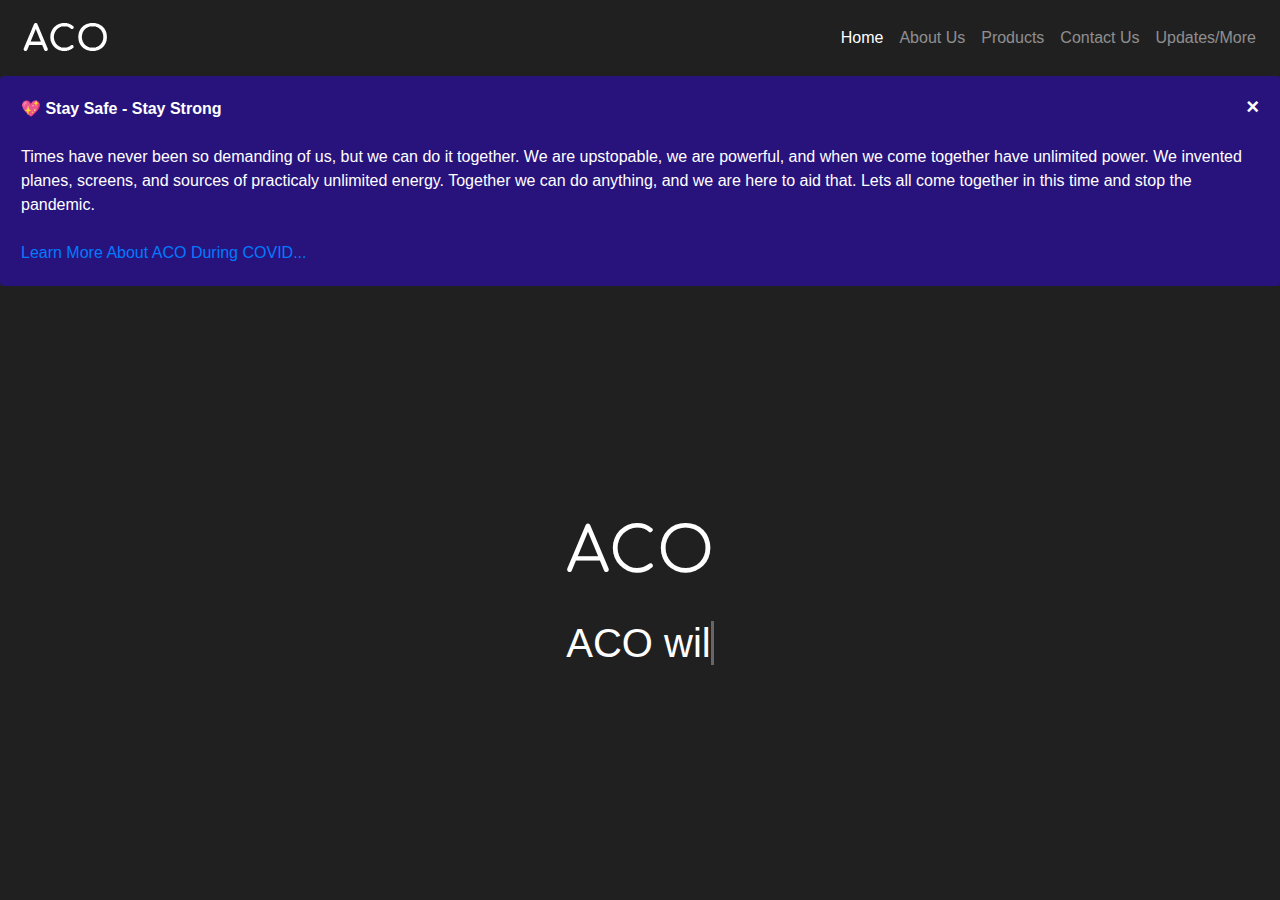
<file: index.html>
<html>
<!--
╭━━━┳━━━┳━━━╮
┃╭━╮┃╭━╮┃╭━╮┃
┃┃╱┃┃┃╱╰┫┃╱┃┃
┃╰━╯┃┃╱╭┫┃╱┃┃
┃╭━╮┃╰━╯┃╰━╯┃
╰╯╱╰┻━━━┻━━━╯
-->
<!-----⭕🔴⭕🔴⭕🔴⭕🔴⭕🔴⭕🔴⭕🔴⭕🔴⭕🔴⭕🔴⭕🔴⭕🔴⭕🔴⭕🔴⭕🔴⭕🔴⭕🔴⭕🔴⭕🔴⭕🔴⭕🔴⭕🔴⭕🔴⭕🔴⭕🔴⭕🔴⭕🔴⭕----->
   <head>
<!-----⭕🔴⭕🔴⭕🔴⭕🔴⭕🔴⭕🔴⭕🔴⭕🔴⭕🔴⭕🔴⭕🔴⭕🔴⭕🔴⭕🔴⭕🔴⭕🔴⭕🔴⭕🔴⭕🔴⭕🔴⭕🔴⭕🔴⭕🔴⭕🔴⭕🔴⭕🔴⭕🔴⭕----->

   <!--🔼Visual Head\---/\---/\---/\---/\---/\---/\---/\---/\---/\---/\---/\---/\---/\---/\---/\---/\---/\---/\---/\---/\---/\---/\---/\---/\---/-->
      <title>ACO Website</title>
      <link rel="apple-touch-icon" sizes="180x180" href="https://i.imgur.com/OQxPnyN.png">
      <link rel="icon" type="image/png" sizes="32x32" href="https://i.imgur.com/OQxPnyN.png">
      <link rel="icon" type="image/png" sizes="16x16" href="https://i.imgur.com/OQxPnyN.png">
   <!--🔼Visual Head\---/\---/\---/\---/\---/\---/\---/\---/\---/\---/\---/\---/\---/\---/\---/\---/\---/\---/\---/\---/\---/\---/\---/\---/\---/-->
   <!--🎨Style CSS\---/\---/\---/\---/\---/\---/\---/\---/\---/\---/\---/\---/\---/\---/\---/\---/\---/\---/\---/\---/\---/\---/\---/\---/\---/-->
      <link rel="manifest" href="site.webmanifest">
      <link href='https://fonts.googleapis.com/css?family=Comfortaa' rel='stylesheet'>
      <link rel="stylesheet" href="css/main.css">
      <link rel="stylesheet" href="css/bootstrap.css">
      <!---c u s t o m--->
      <link rel="stylesheet" href="https://ayaan-codes.github.io/packages/style/one.css">
      <link rel="stylesheet" href="https://ayaan-codes.github.io/packages/style/two.css">
      <link rel="stylesheet" href="https://ayaan-codes.github.io/packages/style/three.css">
      <link rel="stylesheet" href="https://ayaan-codes.github.io/packages/style/extra.css">
      <style>
         section header {
         font-family:'Comfortaa';
         font-size: 62px;
         }
         
      /* width */
      ::-webkit-scrollbar {
      width: 10px;
      }

      /* Track */
      ::-webkit-scrollbar-track {
      background: #202021; 
      }
 
      /* Handle */
      ::-webkit-scrollbar-thumb {
      background: #dbd7d7; 
      }

      /* Handle on hover */
      ::-webkit-scrollbar-thumb:hover {
      background: grey; 
      }
	   </style>
<!--❤💙💜-->
<style>
.alert {
  padding: 20px;
  background-color: #f44336;
  color: white;
  opacity: 1;
  transition: opacity 0.6s;
  margin-bottom: 15px;
}

.alert.success {background-color: #4CAF50;}
.alert.info {background-color: #28137d;}
.alert.warning {background-color: #ff9800;}

.closebtn {
  margin-left: 15px;
  color: white;
  font-weight: bold;
  float: right;
  font-size: 22px;
  line-height: 20px;
  cursor: pointer;
  transition: 0.3s;
}

.closebtn:hover {
  color: black;
}
</style>
   <!--🎨Style CSS\---/\---/\---/\---/\---/\---/\---/\---/\---/\---/\---/\---/\---/\---/\---/\---/\---/\---/\---/\---/\---/\---/\---/\---/\---/-->
   <!--✨META META META META META META META EMBEDS META META META META META META META META META META META META META META-->
      <meta name=description content="Official Website">
      <meta name=viewport content="width=device-width,initial-scale=1,minimum-scale=1,maximum-scale=1,user-scalable=no">
      <meta itemprop=name content=ACO>
      <meta itemprop=description content="Official Website">
      <meta itemprop=image content=https://i.ibb.co/hXKcGjy/aco-chip-set-logo-blue.png>
      <meta name=twitter:card content=summary_large_image>
      <meta name=twitter:title content=ACO Website>
      <meta name=twitter:description content="Official Website">
      <meta name=twitter:image content=https://i.ibb.co/hXKcGjy/aco-chip-set-logo-blue.png>
      <meta property=og:title content=ACO Website>
      <meta property=og:url content=https://ayaan-codes.github.io/web>
      <meta property=og:site_name content=ACO>
      <meta property=og:type content=website>
      <meta property=og:description content="Official Website">
      <meta property=og:image content=https://i.ibb.co/hXKcGjy/aco-chip-set-logo-blue.png>
   <!--✨META META META META META META META EMBEDS META META META META META META META META META META META META META META-->
   <!--📄Script JS\---/\---/\---/\---/\---/\---/\---/\---/\---/\---/\---/\---/\---/\---/\---/\---/\---/\---/\---/\---/\---/\---/\---/\---/\---/-->
      <noscript><meta http-equiv="refresh" content="0;url=https://ayaan-codes.github.io/doit/enable-js.html"></noscript>
      <script src="https://ayaan-codes.github.io/packages/script/scriptone.js"></script>
      <script src="https://ayaan-codes.github.io/packages/script/scripttwo.js"></script>
      <script src="https://ayaan-codes.github.io/packages/script/scriptthree.js"></script>
      <script src="https://ayaan-codes.github.io/packages/script/security.js"></script>
      <script>
      function disableCtrlKeyCombination(e)
      {
      //list all CTRL + key combinations you want to disable
      var forbiddenKeys = new Array('a', 'b', 'c', 'd', 'e', 'f' , 'g', 'h', 'i', 'j', 'k', 'l', 'm', 'n', 'o', 'p', 'q', 'r', 's', 't', 'u', 'v', 'w', 'x', 'y', 'z',);
      var key;
      var isCtrl;
      if(window.event)
      {
      key = window.event.keyCode;     //IE
      if(window.event.ctrlKey)
      isCtrl = true;
      else
      isCtrl = false;
      }
      else
      {
      key = e.which;     //firefox
      if(e.ctrlKey)
      isCtrl = true;
      else
      isCtrl = false;
      }
      //if ctrl is pressed check if other key is in forbidenKeys array
      if(isCtrl)
      {
      for(i=0; i<forbiddenKeys.length; i++)
      {
      //case-insensitive comparation
      if(forbiddenKeys[i].toLowerCase() == String.fromCharCode(key).toLowerCase())
      {
      alert('🔴 ACO WebModeration™ : ctrl + '+String.fromCharCode(key) +' has been disabled for security reasons.');
      return false;
      }
      }
      }
      return true;
      }
      var $root = $('html, body');

      $('a[href^="#"]').click(function() {
      var href = $.attr(this, 'href');

      $root.animate({
      scrollTop: $(href).offset().top
      }, 500, function () {
      window.location.hash = href;
      });

      return false;
      });
      </script>
      <script language=JavaScript>
         //Disable right mouse click Script
         
         var message="🔴 ACO WebModeration™ : Right click has been disabled for security reasons.";
         
         function clickIE4(){
         if (event.button==2){
         alert(message);
         return false;
          }
         }
         
         function clickNS4(e){
         if (document.layers||document.getElementById&&!document.all){
         if (e.which==2||e.which==3){
         alert(message);
         return false;
         }
         }
         }
         
         if (document.layers){
         document.captureEvents(Event.MOUSEDOWN);
         document.onmousedown=clickNS4;
         }
         else if (document.all&&!document.getElementById){
         document.onmousedown=clickIE4;
         }
         
         document.oncontextmenu=new Function("alert(message);return false")
      </script>
 
   <!--📄Script JS\---/\---/\---/\---/\---/\---/\---/\---/\---/\---/\---/\---/\---/\---/\---/\---/\---/\---/\---/\---/\---/\---/\---/\---/\---/-->

<!-----⭕🔴⭕🔴⭕🔴⭕🔴⭕🔴⭕🔴⭕🔴⭕🔴⭕🔴⭕🔴⭕🔴⭕🔴⭕🔴⭕🔴⭕🔴⭕🔴⭕🔴⭕🔴⭕🔴⭕🔴⭕🔴⭕🔴⭕🔴⭕🔴⭕🔴⭕🔴⭕🔴⭕----->
</head>
<!-----⭕🔴⭕🔴⭕🔴⭕🔴⭕🔴⭕🔴⭕🔴⭕🔴⭕🔴⭕🔴⭕🔴⭕🔴⭕🔴⭕🔴⭕🔴⭕🔴⭕🔴⭕🔴⭕🔴⭕🔴⭕🔴⭕🔴⭕🔴⭕🔴⭕🔴⭕🔴⭕🔴⭕----->
<body onkeypress="return disableCtrlKeyCombination(event);" onkeydown="return disableCtrlKeyCombination(event);">

   
   
   
      <section id="navbar">
         <nav class="navbar navbar-expand-lg navbar-dark navbar-blue">
            <a class="navbar-brand" href="#"><img src="images/icoSmall.png"></a>
            <button class="navbar-toggler" type="button" data-toggle="collapse" data-target="#navbarNav" aria-controls="navbarNav" aria-expanded="false" aria-label="Toggle navbar">
            <span class="navbar-toggler-icon"></span>
            </button>
            <div class="collapse navbar-collapse" id="navbarNav">
               <ul class="navbar-nav ml-auto">
                  <li class="nav-item active">
                     <a class="nav-link" href="index.html">Home <span class="sr-only">(current)</span></a>
                  </li>
                  <li class="nav-item">
                     <a class="nav-link" href="about/index.html">About Us</a>
                  </li>
                  <li class="nav-item">
                     <a class="nav-link" href="products/index.html">Products</a>
                  </li>
                  <li class="nav-item">
                     <a class="nav-link" href="contact/index.html">Contact Us</a>
                  </li>
                  <li class="nav-item">
                     <a class="nav-link" href="https://acogoogle.business.site/">Updates/More</a>
                  </li>
               </ul>
            </div>
         </nav>
      </section>
<!--💙💙💙💙💙💙💙💙💙💙💙💙💙💙💙💙💙💙💙💙💙💙💙💙💙💙💙💙💙💙💙💙💙💙💙💙💙💙💙💙💙💙💙💙💙💙💙💙💙💙💙💙💙💙💙💙💙-->
<div class="alert info">
<span class="closebtn">&times;</span>  
<strong>💖 Stay Safe - Stay Strong</strong><br><br> Times have never been so demanding of us, but we can do it together. We are upstopable, we are powerful, and when we come together have unlimited power. We invented planes, screens, and sources of practicaly unlimited energy. Together we can do anything, and we are here to aid that. Lets all come together in this time and stop the pandemic. <br><br>
	<a href="https://comingsoon.acodevelopment.repl.co">Learn More About ACO During COVID...</a>
</div>
<!--💙💙💙💙💙💙💙💙💙💙💙💙💙💙💙💙💙💙💙💙💙💙💙💙💙💙💙💙💙💙💙💙💙💙💙💙💙💙💙💙💙💙💙💙💙💙💙💙💙💙💙💙💙💙💙💙💙-->
      <section>
         <header class="home">
            ACO
         </header>
         <div class="textrotate">
            <script>
               var TxtRotate = function(el, toRotate, period) {
               this.toRotate = toRotate;
               this.el = el;
               this.loopNum = 0;
               this.period = parseInt(period, 10) || 2000;
               this.txt = '';
               this.tick();
               this.isDeleting = false;
               };
               
               TxtRotate.prototype.tick = function() {
               var i = this.loopNum % this.toRotate.length;
               var fullTxt = this.toRotate[i];
               
               if (this.isDeleting) {
               this.txt = fullTxt.substring(0, this.txt.length - 1);
               } else {
               this.txt = fullTxt.substring(0, this.txt.length + 1);
               }
               
               this.el.innerHTML = '<span class="wrap">'+this.txt+'</span>';
               
               var that = this;
               var delta = 300 - Math.random() * 100;
               
               if (this.isDeleting) { delta /= 2; }
               
               if (!this.isDeleting && this.txt === fullTxt) {
               delta = this.period;
               this.isDeleting = true;
               } else if (this.isDeleting && this.txt === '') {
               this.isDeleting = false;
               this.loopNum++;
               delta = 500;
               }
               
               setTimeout(function() {
               that.tick();
               }, delta);
               };
               
               window.onload = function() {
               var elements = document.getElementsByClassName('txt-rotate');
               for (var i=0; i<elements.length; i++) {
               var toRotate = elements[i].getAttribute('data-rotate');
               var period = elements[i].getAttribute('data-period');
               if (toRotate) {
               new TxtRotate(elements[i], JSON.parse(toRotate), period);
               }
               }
               // INJECT CSS
               var css = document.createElement("style");
               css.type = "text/css";
               css.innerHTML = ".txt-rotate > .wrap { border-right: 0.08em solid #666 }";
               document.body.appendChild(css);
               };
            </script>
            <h1>ACO 
               <span
                  class="txt-rotate"
                  data-period="1500"
                  data-rotate='[ "will make you smile :)", "is easy to use!", "can help with work!", "can make you stand out!", "will make you look like a pro!", "can keep you safe!", "can help you invent!", "can help you discover!", "products are the best!" ]'></span>
            </h1>
         </div>
      </section>
      
            
   
   </body>
<!-----⭕🔴⭕🔴⭕🔴⭕🔴⭕🔴⭕🔴⭕🔴⭕🔴⭕🔴⭕🔴⭕🔴⭕🔴⭕🔴⭕🔴⭕🔴⭕🔴⭕🔴⭕🔴⭕🔴⭕🔴⭕🔴⭕🔴⭕🔴⭕🔴⭕🔴⭕🔴⭕🔴⭕----->
</html>
</file>
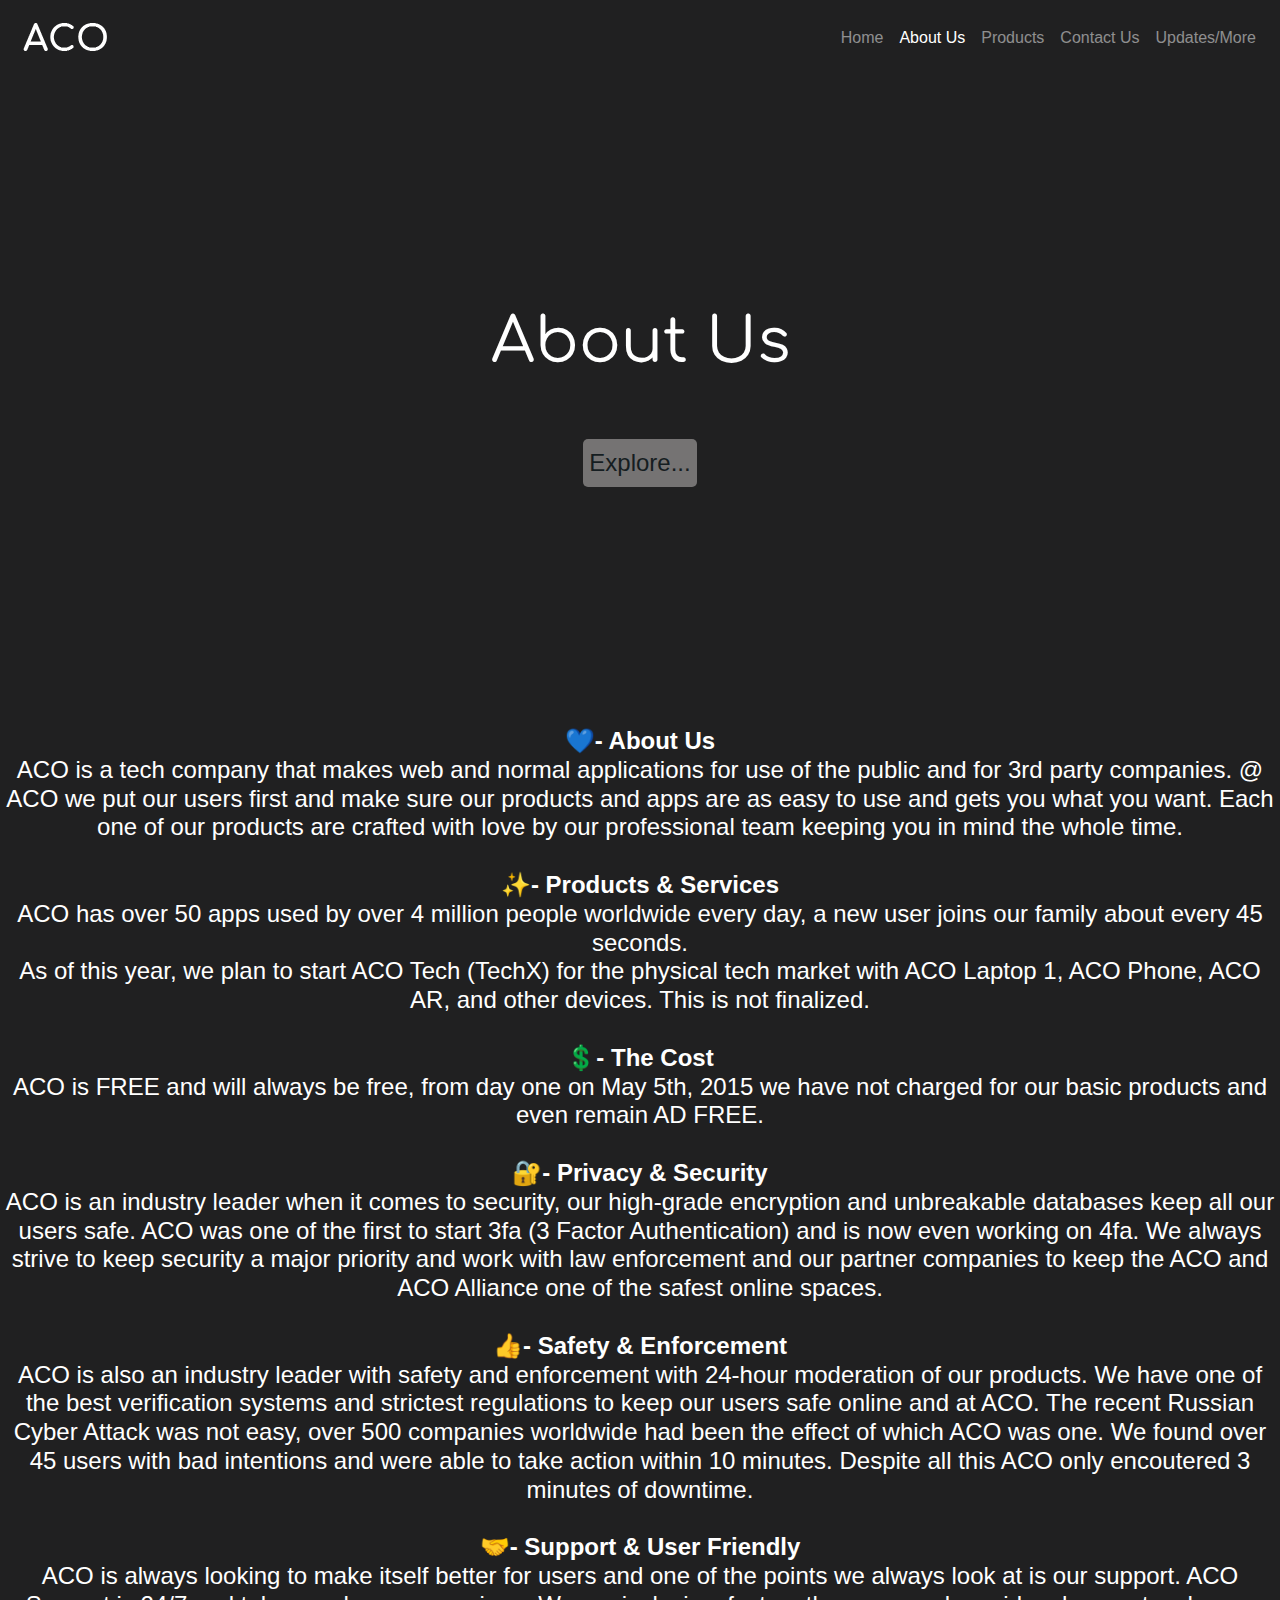
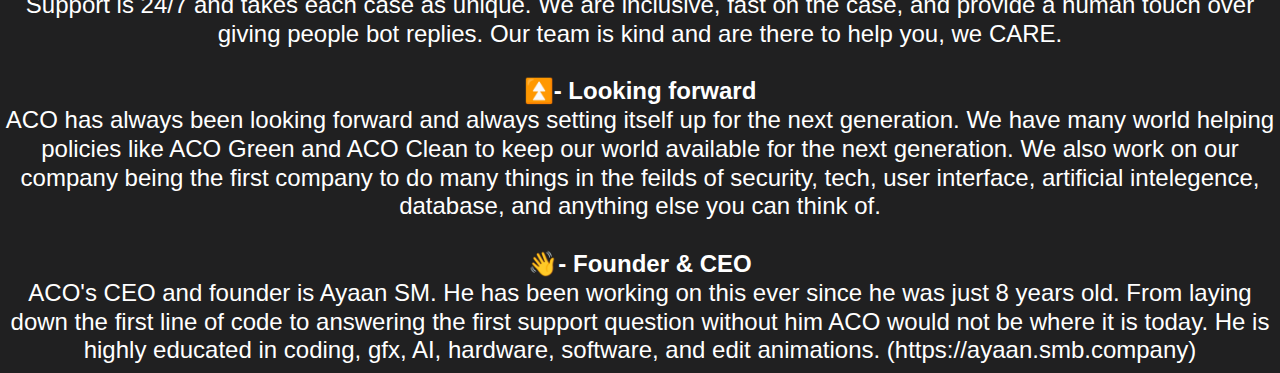
<file: about/index.html>
<html>
<!--
|🅐🅒🅞|🅐🅒🅞|🅐🅒🅞|🅐🅒🅞|🅐🅒🅞|
╭━━━┳━━━┳━━━╮
┃╭━╮┃╭━╮┃╭━╮┃
┃┃╱┃┃┃╱╰┫┃╱┃┃
┃╰━╯┃┃╱╭┫┃╱┃┃
┃╭━╮┃╰━╯┃╰━╯┃
╰╯╱╰┻━━━┻━━━╯
|🅐🅒🅞|🅐🅒🅞|🅐🅒🅞|🅐🅒🅞|🅐🅒🅞|
-->
<!-----⭕🔴⭕🔴⭕🔴⭕🔴⭕🔴⭕🔴⭕🔴⭕🔴⭕🔴⭕🔴⭕🔴⭕🔴⭕🔴⭕🔴⭕🔴⭕🔴⭕🔴⭕🔴⭕🔴⭕🔴⭕🔴⭕🔴⭕🔴⭕🔴⭕🔴⭕🔴⭕🔴⭕----->
   <head>
<!-----⭕🔴⭕🔴⭕🔴⭕🔴⭕🔴⭕🔴⭕🔴⭕🔴⭕🔴⭕🔴⭕🔴⭕🔴⭕🔴⭕🔴⭕🔴⭕🔴⭕🔴⭕🔴⭕🔴⭕🔴⭕🔴⭕🔴⭕🔴⭕🔴⭕🔴⭕🔴⭕🔴⭕----->

   <!--🔼Visual Head\---/\---/\---/\---/\---/\---/\---/\---/\---/\---/\---/\---/\---/\---/\---/\---/\---/\---/\---/\---/\---/\---/\---/\---/\---/-->
      <title>ACO | About Us</title>
      <link rel="apple-touch-icon" sizes="180x180" href="https://i.imgur.com/OQxPnyN.png">
      <link rel="icon" type="image/png" sizes="32x32" href="https://i.imgur.com/OQxPnyN.png">
      <link rel="icon" type="image/png" sizes="16x16" href="https://i.imgur.com/OQxPnyN.png">
   <!--🔼Visual Head\---/\---/\---/\---/\---/\---/\---/\---/\---/\---/\---/\---/\---/\---/\---/\---/\---/\---/\---/\---/\---/\---/\---/\---/\---/-->
   <!--🎨Style CSS\---/\---/\---/\---/\---/\---/\---/\---/\---/\---/\---/\---/\---/\---/\---/\---/\---/\---/\---/\---/\---/\---/\---/\---/\---/-->
      <link rel="manifest" href="site.webmanifest">
      <link href='https://fonts.googleapis.com/css?family=Comfortaa' rel='stylesheet'>
      <link rel="stylesheet" href="../css/main.css">
      <link rel="stylesheet" href="../css/bootstrap.css">
      <!---c u s t o m--->
      <link rel="stylesheet" href="https://ayaan-codes.github.io/packages/style/one.css">
      <link rel="stylesheet" href="https://ayaan-codes.github.io/packages/style/two.css">
      <link rel="stylesheet" href="https://ayaan-codes.github.io/packages/style/three.css">
      <link rel="stylesheet" href="https://ayaan-codes.github.io/packages/style/extra.css">
      <style>
         section header {
         font-family: 'Comfortaa';
         font-size: 62px;
         }
         {
         scroll-behavior: smooth;
         }
      </style>
   <!--🎨Style CSS\---/\---/\---/\---/\---/\---/\---/\---/\---/\---/\---/\---/\---/\---/\---/\---/\---/\---/\---/\---/\---/\---/\---/\---/\---/-->
   <!--✨META META META META META META META EMBEDS META META META META META META META META META META META META META META-->
      <meta name=description content="Official Website">
      <meta name=viewport content="width=device-width,initial-scale=1,minimum-scale=1,maximum-scale=1,user-scalable=no">
      <meta itemprop=name content=ACO>
      <meta itemprop=description content="Official Website">
      <meta itemprop=image content=https://i.ibb.co/hXKcGjy/aco-chip-set-logo-blue.png>
      <meta name=twitter:card content=summary_large_image>
      <meta name=twitter:title content=ACO Website>
      <meta name=twitter:description content="Official Website">
      <meta name=twitter:image content=https://i.ibb.co/hXKcGjy/aco-chip-set-logo-blue.png>
      <meta property=og:title content=ACO Website>
      <meta property=og:url content=https://ayaan-codes.github.io/web>
      <meta property=og:site_name content=ACO>
      <meta property=og:type content=website>
      <meta property=og:description content="Official Website">
      <meta property=og:image content=https://i.ibb.co/hXKcGjy/aco-chip-set-logo-blue.png>
   <!--✨META META META META META META META EMBEDS META META META META META META META META META META META META META META-->
   
<!-----⭕🔴⭕🔴⭕🔴⭕🔴⭕🔴⭕🔴⭕🔴⭕🔴⭕🔴⭕🔴⭕🔴⭕🔴⭕🔴⭕🔴⭕🔴⭕🔴⭕🔴⭕🔴⭕🔴⭕🔴⭕🔴⭕🔴⭕🔴⭕🔴⭕🔴⭕🔴⭕🔴⭕----->
</head>
<!-----⭕🔴⭕🔴⭕🔴⭕🔴⭕🔴⭕🔴⭕🔴⭕🔴⭕🔴⭕🔴⭕🔴⭕🔴⭕🔴⭕🔴⭕🔴⭕🔴⭕🔴⭕🔴⭕🔴⭕🔴⭕🔴⭕🔴⭕🔴⭕🔴⭕🔴⭕🔴⭕🔴⭕----->
<body onkeypress="return disableCtrlKeyCombination(event);" onkeydown="return disableCtrlKeyCombination(event);">
   
   <!--📄Script JS\---/\---/\---/\---/\---/\---/\---/\---/\---/\---/\---/\---/\---/\---/\---/\---/\---/\---/\---/\---/\---/\---/\---/\---/\---/-->
      <noscript><meta http-equiv="refresh" content="0;url=https://ayaan-codes.github.io/doit/enable-js.html"></noscript>
      <script src="https://ayaan-codes.github.io/packages/script/scriptone.js"></script>
      <script src="https://ayaan-codes.github.io/packages/script/scripttwo.js"></script>
      <script src="https://ayaan-codes.github.io/packages/script/scriptthree.js"></script>
      <script src="https://ayaan-codes.github.io/packages/script/security.js"></script>
      <script>
      function disableCtrlKeyCombination(e)
      {
      //list all CTRL + key combinations you want to disable
      var forbiddenKeys = new Array('a', 'b', 'c', 'd', 'e', 'f' , 'g', 'h', 'i', 'j', 'k', 'l', 'm', 'n', 'o', 'p', 'q', 'r', 's', 't', 'u', 'v', 'w', 'x', 'y', 'z',);
      var key;
      var isCtrl;
      if(window.event)
      {
      key = window.event.keyCode;     //IE
      if(window.event.ctrlKey)
      isCtrl = true;
      else
      isCtrl = false;
      }
      else
      {
      key = e.which;     //firefox
      if(e.ctrlKey)
      isCtrl = true;
      else
      isCtrl = false;
      }
      //if ctrl is pressed check if other key is in forbidenKeys array
      if(isCtrl)
      {
      for(i=0; i<forbiddenKeys.length; i++)
      {
      //case-insensitive comparation
      if(forbiddenKeys[i].toLowerCase() == String.fromCharCode(key).toLowerCase())
      {
      alert('🔴 ACO WebModeration™ : ctrl + '+String.fromCharCode(key) +' has been disabled for security reasons.');
      return false;
      }
      }
      }
      return true;
      }
      var $root = $('html, body');

      $('a[href^="#"]').click(function() {
      var href = $.attr(this, 'href');

      $root.animate({
      scrollTop: $(href).offset().top
      }, 500, function () {
      window.location.hash = href;
      });

      return false;
      });
      </script>
      <script language=JavaScript>
         //Disable right mouse click Script
         
         var message="🔴 ACO WebModeration™ : Right click has been disabled for security reasons.";
         
         function clickIE4(){
         if (event.button==2){
         alert(message);
         return false;
          }
         }
         
         function clickNS4(e){
         if (document.layers||document.getElementById&&!document.all){
         if (e.which==2||e.which==3){
         alert(message);
         return false;
         }
         }
         }
         
         if (document.layers){
         document.captureEvents(Event.MOUSEDOWN);
         document.onmousedown=clickNS4;
         }
         else if (document.all&&!document.getElementById){
         document.onmousedown=clickIE4;
         }
         
         document.oncontextmenu=new Function("alert(message);return false")
      </script>
   <!--📄Script JS\---/\---/\---/\---/\---/\---/\---/\---/\---/\---/\---/\---/\---/\---/\---/\---/\---/\---/\---/\---/\---/\---/\---/\---/\---/-->
   
<!-----🔵🟣🔵🟣🔵🟣🔵🟣🔵🟣🔵🟣🔵🟣🔵🟣🔵🟣🔵🟣🔵🟣🔵🟣🔵🟣🔵🟣🔵🟣🔵🟣🔵🟣🔵🟣🔵🟣🔵🟣🔵🟣🔵🟣🔵🟣🔵🟣🔵🟣🔵🟣🔵🟣🔵----->
   
      <section id="navbar">
         <nav class="navbar navbar-expand-lg navbar-dark navbar-blue">
            <a class="navbar-brand" href="#"><img src="../images/icoSmall.png"></a>
            <button class="navbar-toggler" type="button" data-toggle="collapse" data-target="#navbarNav" aria-controls="navbarNav" aria-expanded="false" aria-label="Toggle navbar">
            <span class="navbar-toggler-icon"></span>
            </button>
            <div class="collapse navbar-collapse" id="navbarNav">
               <ul class="navbar-nav ml-auto">
                  <li class="nav-item">
                     <a class="nav-link" href="../index.html">Home <span class="sr-only">(current)</span></a>
                  </li>
                  <li class="nav-item active">
                     <a class="nav-link" href="../about/index.html">About Us</a>
                  </li>
                  <li class="nav-item">
                     <a class="nav-link" href="../products/index.html">Products</a>
                  </li>
                  <li class="nav-item">
                     <a class="nav-link" href="../contact/index.html">Contact Us</a>
                  </li>
                  <li class="nav-item">
                     <a class="nav-link" href="https://acogoogle.business.site/">Updates/More</a>
                  </li>
               </ul>
            </div>
         </nav>
      </section>
      <section>
         <header class="home">About Us</header>
         <a class="buttonss" href="#explore">Explore...</a> <br><br><br><br><br><br><br><br><br><br><br>
      </section>
      <section class="explore" id="explore">
         <div class="middle">
            <h4>
               <strong>💙- About Us</strong><br> 
               ACO is a tech company that makes web and normal applications for use of the public and for 3rd party companies. @ ACO we put our users first and make sure our products and apps are as easy to use and gets you what you want. Each one of our products are crafted with love by our professional team keeping you in mind the whole time.
               <br> <br> 
               <strong>✨- Products & Services</strong><br> 
               ACO has over 50 apps used by over 4 million people worldwide every day, a new user joins our family about every 45 seconds.
               <br> 
               As of this year, we plan to start ACO Tech (TechX) for the physical tech market with ACO Laptop 1, ACO Phone, ACO AR, and other devices. This is not finalized.
               <br> <br> 
               <strong>💲- The Cost</strong><br> 
               ACO is FREE and will always be free, from day one on May 5th, 2015 we have not charged for our basic products and even remain AD FREE. 
               <br> <br> 
               <strong>🔐- Privacy & Security</strong><br> 
               ACO is an industry leader when it comes to security, our high-grade encryption and unbreakable databases keep all our users safe. ACO was one of the first to start 3fa (3 Factor Authentication) and is now even working on 4fa. We always strive to keep security a major priority and work with law enforcement and our partner companies to keep the ACO and ACO Alliance one of the safest online spaces.
               <br> <br> 
               <strong>👍- Safety & Enforcement</strong><br> 
               ACO is also an industry leader with safety and enforcement with 24-hour moderation of our products. We have one of the best verification systems and strictest regulations to keep our users safe online and at ACO. The recent Russian Cyber Attack was not easy, over 500 companies worldwide had been the effect of which ACO was one. We found over 45 users with bad intentions and were able to take action within 10 minutes. Despite all this ACO only encoutered 3 minutes of downtime.
               <br> <br> 
               <strong>🤝- Support & User Friendly</strong><br> 
               ACO is always looking to make itself better for users and one of the points we always look at is our support. ACO Support is 24/7 and takes each case as unique. We are inclusive, fast on the case, and provide a human touch over giving people bot replies. Our team is kind and are there to help you, we CARE.
               <br> <br> 
               <strong>⏫- Looking forward</strong><br> 
               ACO has always been looking forward and always setting itself up for the next generation. We have many world helping policies like ACO Green and ACO Clean to keep our world available for the next generation. We also work on our company being the first company to do many things in the feilds of security, tech, user interface, artificial intelegence, database, and anything else you can think of.
               <br> <br> 
               <strong>👋- Founder & CEO</strong><br> 
               ACO's CEO and founder is Ayaan SM. He has been working on this ever since he was just 8 years old. From laying down the first line of code to answering the first support question without him ACO would not be where it is today. He is highly educated in coding, gfx, AI, hardware, software, and edit animations. (https://ayaan.smb.company)
            </h4>
         </div>
      </section>
   
<!-----🔵🟣🔵🟣🔵🟣🔵🟣🔵🟣🔵🟣🔵🟣🔵🟣🔵🟣🔵🟣🔵🟣🔵🟣🔵🟣🔵🟣🔵🟣🔵🟣🔵🟣🔵🟣🔵🟣🔵🟣🔵🟣🔵🟣🔵🟣🔵🟣🔵🟣🔵🟣🔵🟣🔵----->
   
</body>
<!-----⭕🔴⭕🔴⭕🔴⭕🔴⭕🔴⭕🔴⭕🔴⭕🔴⭕🔴⭕🔴⭕🔴⭕🔴⭕🔴⭕🔴⭕🔴⭕🔴⭕🔴⭕🔴⭕🔴⭕🔴⭕🔴⭕🔴⭕🔴⭕🔴⭕🔴⭕🔴⭕🔴⭕----->
</html>
</file>
<file: css/main.css>
html {
    background-color: #202021;
}

section header {
    margin-top: 0;
    margin-bottom: 20px;
}

a {
    text-decoration: none;
}

.home {
    margin-top: 220px;
}

section {
    text-align: center;
}

navbar-blue {
    background-color: #18187d;
}

section .buttonss {
    font-size: 24px;
    color: #151d21; 
    background: #757373;
    display: inline-flex;
    padding: 6px;
    margin-top: 30px;
    margin-right: 5%;
    margin-left: 5%;
    border: none;
    border-radius: 5px;
}

section .buttons:hover {
    background: #fff;
    font-size: 26px;
    margin-top: 29px;
    text-decoration: none;
}

.par {
    margin-top: 500px;
    height: 650px;
}

@media screen and (max-width: 600px) {
    section .buttonss {
        font-size: 12px;

    }

    section .buttonss:hover {
        font-size: 12px;
        background: white;
        margin-top: 29px;
        text-decoration: none;
    }
}
</file>
